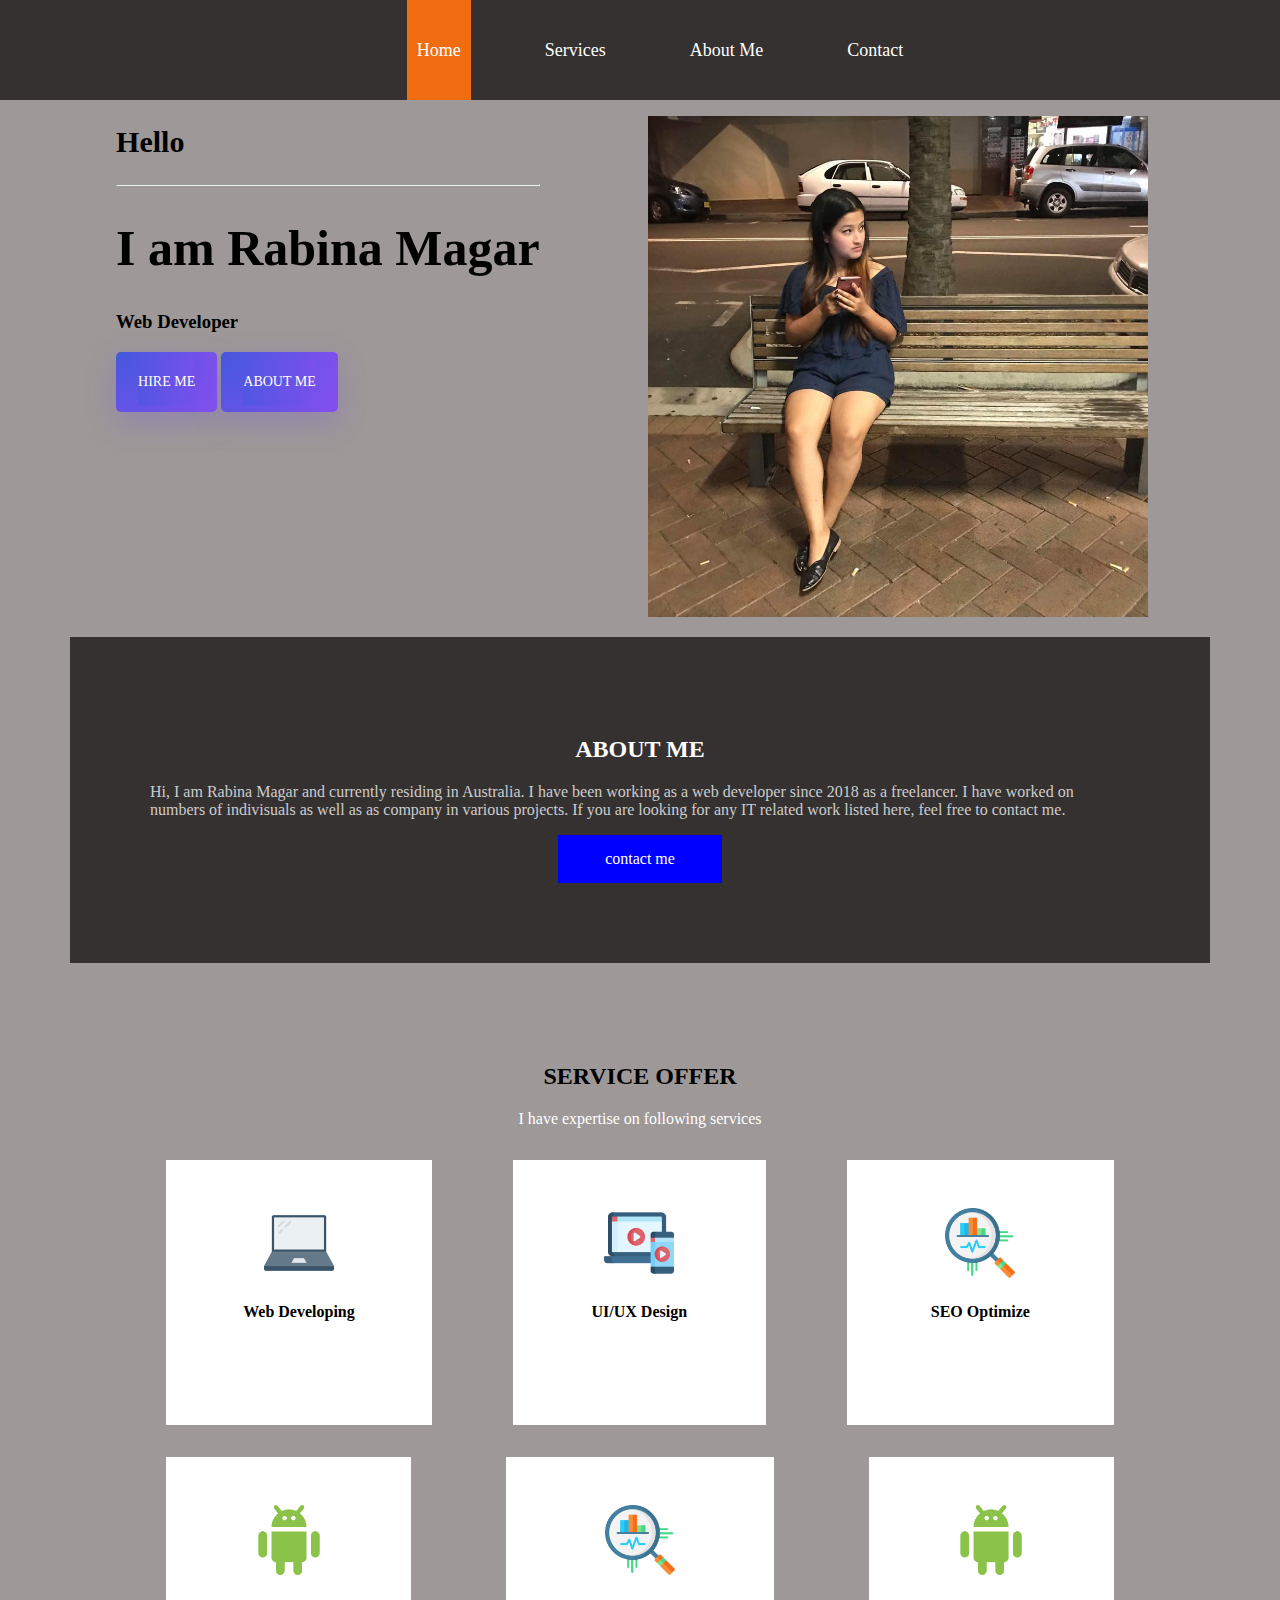
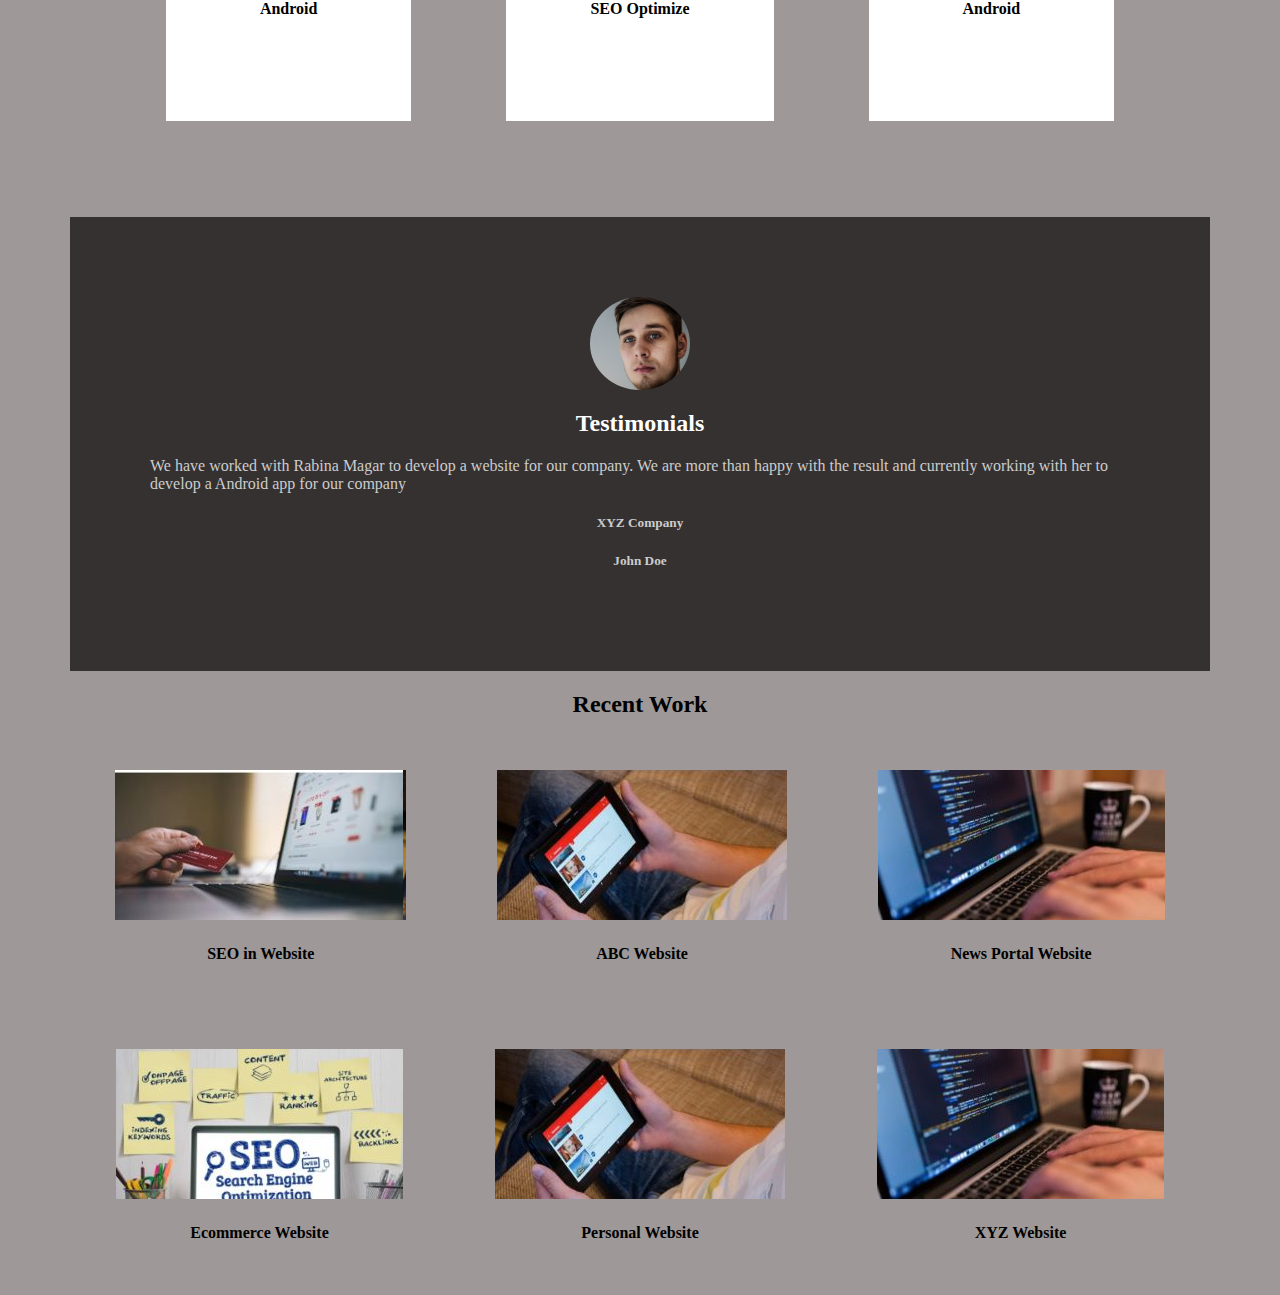
<file: index.html>
<!DOCTYPE html>
<html>
   <head>
      <title>Online Portfolio</title>
      <link rel="stylesheet" type="text/css" href="css/main.css">
      <link rel="stylesheet" type="text/css" href="css/responsive.css">
      <meta charset="utf-8">
      <meta name="viewport" content="width=device-width, initial-scale=1, shrink-to-fit=no">

   </head>
   <body>
      <div class="main-header">
         <!-- Nav -->
         <nav id="nav">
            <ul>
               <li class="current"><a href="index.html">Home</a></li>
               <li><a href="services.html">Services</a></li>
               <li><a href="about.html">About Me</a></li>
               <li><a href="contact.html">Contact</a></li>
            </ul>
         </nav>
      </div>
      <div class="main-container">
      <!-- main intro -->
      <div class="main-banner">
         <div class="main-intro">
            <div class="">
               <h2>Hello</h2>
            <hr>
            <h1>I am Rabina Magar</h1>
            <h3> Web Developer</h3>
            <div class="intro-btn">
               <a href="contact.html">
                  <div class="btn">Hire Me</div>
               </a>
               <a href="about.html">
                  <div class="btn">About Me</div>
               </a>
            </div>
            </div>
         </div>
         <div class="main-image">
            <img src="img/1.jpg" alt="My Image"
         </div>
      </div>
      </div>
      <div class="about-me content-div">
         <h2>ABOUT ME</h2>
         <p>
            Hi, I am Rabina Magar and currently residing in Australia. I have been working as a web developer since 2018 as a freelancer. I have worked on numbers of indivisuals as well as as company in various projects. If you are looking for any IT related work listed here, feel free to contact me. 
         </p>
         <a href="contact.html">
            <div class="btn-contact btn">
               contact me
            </div>
         </a>
      </div>
      <!-- Services list -->
      <div class="service-offer content-div">
         <h2>SERVICE OFFER</h2>
         <p> I have expertise on following services</p>
         <div class="service-area">
            <div class="service-item">
               <img src="img/laptop.png" alt="service image">
               <h4>Web Developing</h4>
               <p>Complete Web developing</p>
            </div>
            <div class="service-item">
               <img src="img/resp.png" alt="UI and UX">
               <h4>UI/UX Design</h4>
               <p>Complete UI/UX design</p>
            </div>
            <div class="service-item">
               <img src="img/stat.png" alt="seo">
               <h4>SEO Optimize</h4>
               <p>Complete Seo on Websites</p>
            </div>
            <div class="service-item">
               <img src="img/android.png" alt="service item">
               <h4>Android</h4>
               <p>Complete Android App</p>
            </div>
       
            <div class="service-item">
               <img src="img/stat.png" alt="seo">
               <h4>SEO Optimize</h4>
               <p>Complete Seo on Websites</p>
            </div>
            <div class="service-item">
               <img src="img/android.png" alt="service item">
               <h4>Android</h4>
               <p>Complete Android App</p>
            </div>
       
         </div>
      </div>
      <!-- /testimonial list -->
      <div class="testimonial-div content-div">
         <img src="img/ceo.png" class="testimonial-image">
         <h2>Testimonials</h2>
         <p>
            We have worked with Rabina Magar to develop a website for our company. We are more than happy with the result and currently working with her to develop a Android app for our company
         </p>
         <h5>XYZ Company</h5>
         <h5>John Doe</h5>
      </div>
      <div class="recent-div">
         <h2>Recent Work</h2>
         
         <div class="recent-work-div">
            <div class="recent-item">
               <img src="img/p4.png" alt="Website seo">
               <h4>SEO in Website</h4>
            </div>
            <div class="recent-item">
               <img src="img/p2.png" alt="ABC Website">
               <h4>ABC Website</h4>
            </div>
            <div class="recent-item">
               <img src="img/p3.png" alt="News Portal">
               <h4>News Portal Website</h4>
            </div>
         </div>
         <div class="recent-work-div">
            <div class="recent-item">
               <img src="img/p1.png" alt="Ecommerce Website">
               <h4>Ecommerce Website</h4>
            </div>
            <div class="recent-item">
               <img src="img/p2.png" alt="personal website">
               <h4>Personal Website</h4>
            </div>
            <div class="recent-item">
               <img src="img/p3.png" alt="xyz website">
               <h4>XYZ Website</h4>
            </div>
         </div>
      </div>
   </div>
   </body>
</html>
</file>
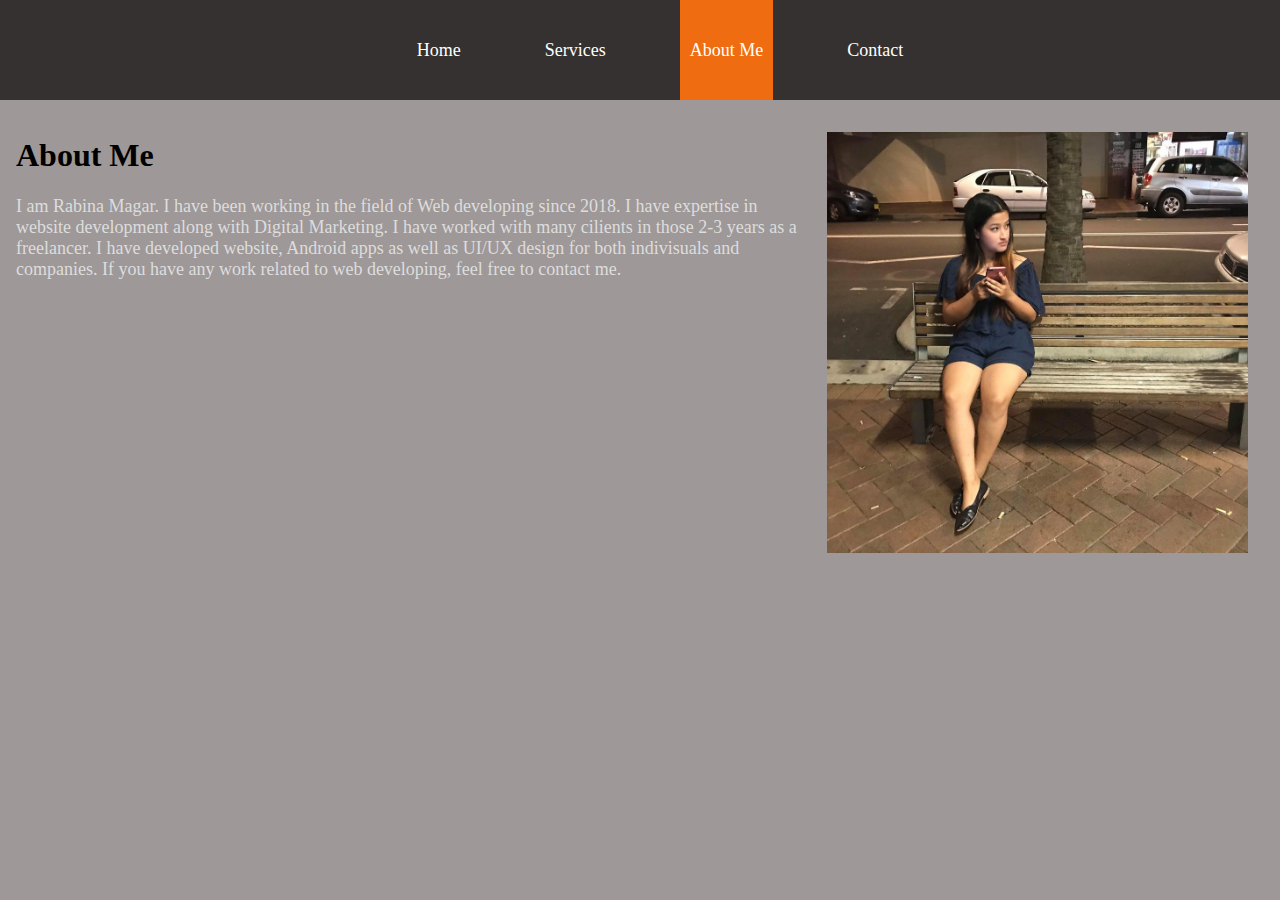
<file: about.html>
<!DOCTYPE html>
<html>
   <head>
      <title>Online Portfolio</title>
      <link rel="stylesheet" type="text/css" href="css/main.css">
      <link rel="stylesheet" type="text/css" href="css/responsive.css">
      <meta charset="utf-8">
      <meta name="viewport" content="width=device-width, initial-scale=1, shrink-to-fit=no">

   </head>
   <body>
      <div class="main-header">
         <!-- Nav -->
         <nav id="nav">
            <ul>
               <li><a href="index.html">Home</a></li>
               <li><a href="services.html">Services</a></li>
               <li class="current"><a href="about.html">About Me</a></li>
               <li><a href="contact.html">Contact</a></li>
            </ul>
         </nav>
      </div>
      <div class="about-div">
         <div class="about-detail">
            <h1>About Me</h1>
            <p>I am Rabina Magar. I have been working in the field of Web developing since 2018. I have expertise in website development along with Digital Marketing. I have worked with many cilients in those 2-3 years as a freelancer. I have developed website, Android apps as well as UI/UX design for both indivisuals and companies. If you have any work related to web developing, feel free to contact me.</p>
         </div>
         <div class="about-image">
            <img src="img/1.jpg" alt="about image">
         </div>
      </div>
   </body>
</html>
</file>
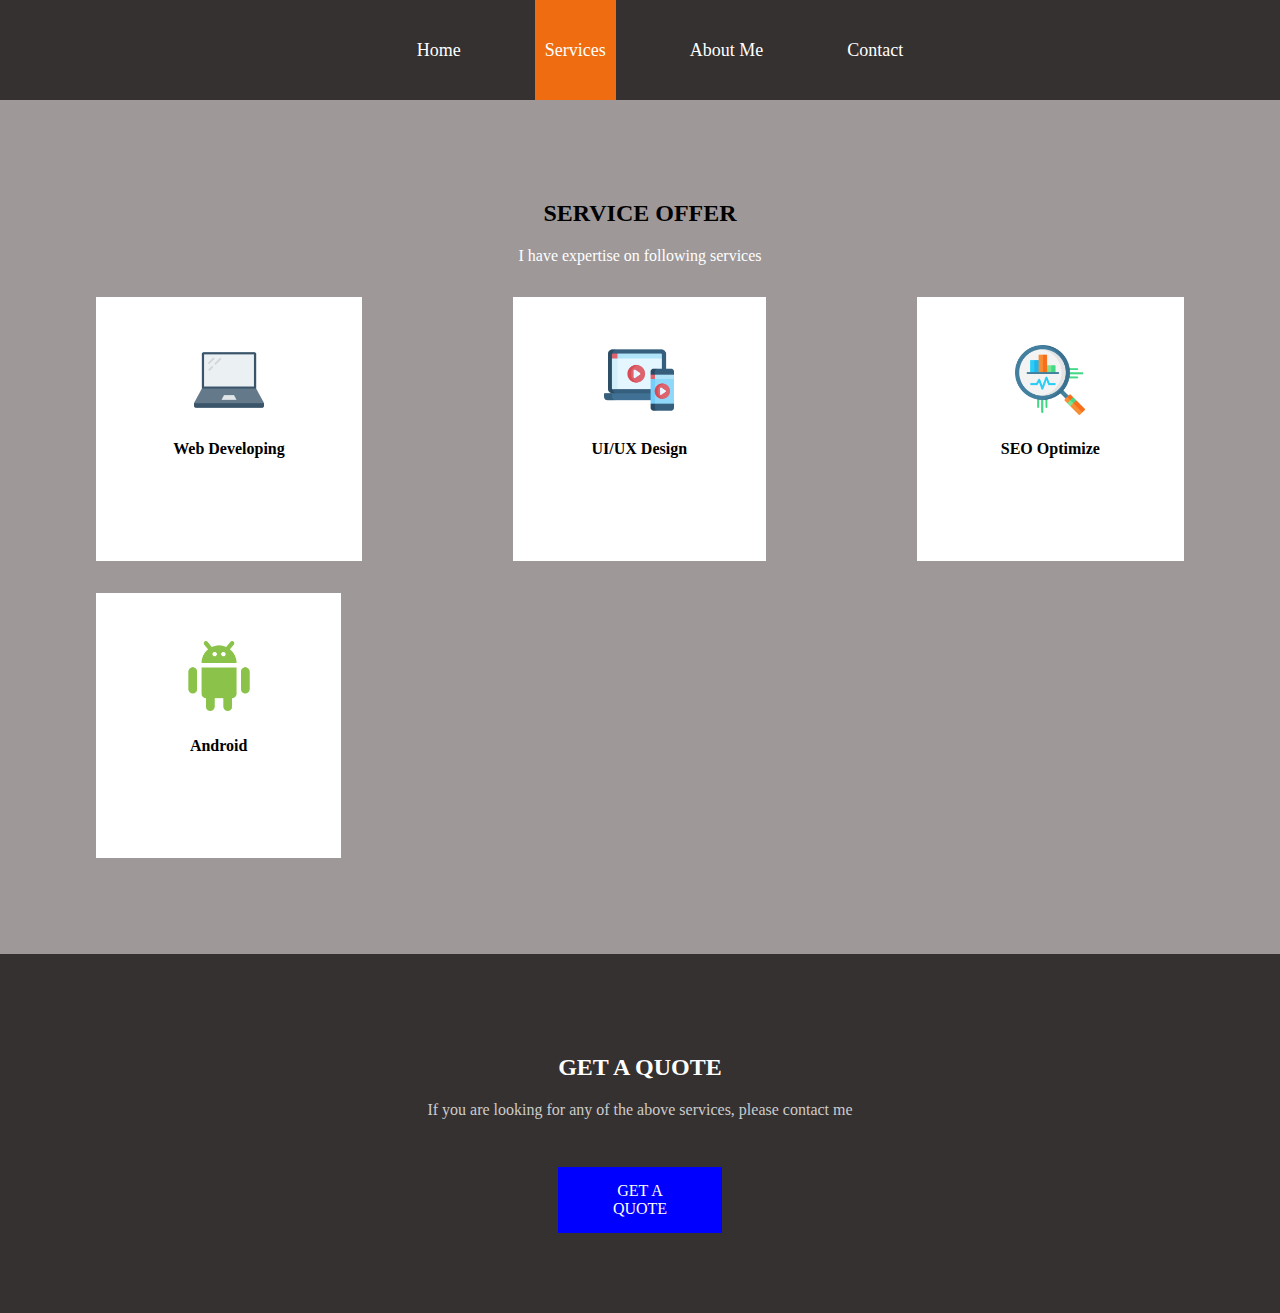
<file: services.html>
<!DOCTYPE html>
<html>
   <head>
      <title>Online Portfolio</title>
      <link rel="stylesheet" type="text/css" href="css/main.css">
      <link rel="stylesheet" type="text/css" href="css/responsive.css">

      <meta charset="utf-8">
      <meta name="viewport" content="width=device-width, initial-scale=1, shrink-to-fit=no">

   </head>
   <body>
      <div class="main-header">
         <!-- Nav -->
         <nav id="nav">
            <ul>
               <li><a href="index.html">Home</a></li>
               <li class="current"><a href="services.html">Services</a></li>
               <li><a href="about.html">About Me</a></li>
               <li><a href="contact.html">Contact</a></li>
            </ul>
         </nav>
      </div>
      <div class="service-offer content-div">
         <h2>SERVICE OFFER</h2>
         <p> I have expertise on following services</p>
         <div class="service-area">
            <div class="service-item">
               <img src="img/laptop.png" alt="web developing">
               <h4>Web Developing</h4>
               <p>Complete Web developing</p>
            </div>
            <div class="service-item">
               <img src="img/resp.png" alt="UI/UX design">
               <h4>UI/UX Design</h4>
               <p>Complete UI/UX design</p>
            </div>
            <div class="service-item">
               <img src="img/stat.png" alt="seo">
               <h4>SEO Optimize</h4>
               <p>Complete Seo on Websites</p>
            </div>
            <div class="service-item">
               <img src="img/android.png" alt="android">
               <h4>Android</h4>
               <p>Complete Android App</p>
            </div>
         </div>
      </div>
      <div class="about-me content-div">
         <h2>GET A QUOTE</h2>
         <p style="text-align: center; margin-bottom: 3em;">
            If you are looking for any of the above services, please contact me
         </p>
         <a href="contact.html">
            <div class="btn-contact btn">
               GET A QUOTE
            </div>
         </a>
      </div>
   </body>
</html>
</file>
<file: css/main.css>
body{
	margin:0;
	padding: 0;
	background: #9e9898;
}
p{
	font-size: 18px;
}
a{
	text-decoration: none;
}
.main-header{
	background: #353131;

}
#nav{
	margin: 0;
}
#nav ul{
	display: flex;
	flex-wrap: wrap;
	justify-content:center; ;
	list-style: none;
	text-decoration: none;
	margin: 0;

}

#nav ul li{
	margin:0 2em;
	padding: 0 10px;
}
#nav ul li:hover , li.current{
	background: #ef6d10;
	padding: 0 10px;
}

#nav ul li a{
	text-decoration: none;
	color: white;
	font-size: 18px;
	font-weight: 500;
	line-height: 100px;


}
.main-intro{
	margin: 0 auto;

}
.main-intro h1{
	font-size: 50px;
}
.main-intro h2{
	font-size: 30px;
	/*color: white;*/
	font-weight: bold;
	font-family: cursive;
}

.main-banner{
	display: flex;
	flex-wrap: wrap;	
	justify-content: space-between;

}
.main-image{
	margin: 0 auto;
}
.main-image img{
	width: 100%;
	height: auto;
	max-width: 500px;
	margin: 1em;			
}

.intro-btn .btn{
	/*margin: 0em 2em 2em 0em;*/
	padding: 5em;
	display: inline-block;
    color: #fff;
    padding: 5px 20px;
    letter-spacing: 0px;
    font-weight: 500;
    font-size: 14px;
    line-height: 46px;
    outline: none !important;
    text-align: center;
    cursor: pointer;
    text-transform: uppercase;
    border-radius: 5px;
    background-origin: border-box;
    background-clip: content-box, border-box;
    background-image: linear-gradient(to right, #4458dc 0%, #854fee 100%), radial-gradient(circle at top left, #4458dc, #854fee);
    border: double 2px transparent;
    box-shadow: 0px 10px 30px rgba(118, 85, 225, 0.3)
}

.btn-contact{
	background-color: blue;
	display: block !important;
	width: 100px;
	margin: 0 auto;
  border: none;
  color: white;
  padding: 15px 32px;
  text-align: center;
  text-decoration: none;
  display: inline-block;
  font-size: 16px;
  cursor: pointer;
}

.content-div{
	/*margin-top: 5em;*/
	padding: 5em;
	

}
.content-div h2{
text-align: center;
color:black;
font-family: cursive;
}

.content-div p{
	color:white;
	font-size: 16px;


}

.about-me{
	background: #353131;
}
.about-me h2{
	color: #fff;
}
.about-me p{
	color: #ccc;
}
.service-offer p{
	text-align: center;
}

.recent-div{
	margin: 0 auto;
}

.recent-div h2{
	font-family: cursive;
	text-align: center;
}

.recent-div p{
text-align: center;
}

.service-area,.recent-work-div{
	display: flex;
	justify-content: space-between;
	flex-wrap: wrap;
}

.service-item{
	background: white;
	padding: 3em;
	text-align: center;
	margin: 1em;
}

.service-item img{
	width: 100%;
	height: auto;
	max-width: 70px;
	margin: 0 auto;
		
}
.recent-item{
	padding: 1em;
	text-align: center;
	margin: 1em auto;
}
.recent-item img{
	width: 100%;
	height: auto;
	max-width:350px;
	margin: 0 auto;
		
}
.testimonial-div{
	background: #353131;
}
.testimonial-div h2{
	color: #fff;
	text-align: center;
}
.testimonial-div p{
	color: #ccc;
}

.testimonial-div img{
	width: 100%;
	height: auto;
	max-width: 100px;
	margin: 0 auto;
	border-radius: 50%;
	text-align: center;
	display: block;
}

.testimonial-div h5{
	color: #ccc;
	text-align: center;
}

.footer-div{
	background: #353131;
}

.about-div{
	display: flex;
	flex-wrap: wrap;
	margin: 1em;
	justify-content: space-between;
}
.about-detail{
	/* max-width: 800px; */
	flex: 60%;
}
.about-detail p{
	color: #ddd;
}
.about-image{
	flex: 30%;
	margin: 1em;
}

.about-image img{
	max-width: 500px;
	width: 100%;
	height: auto;
	
}

.contact-container{
max-width: 400px;
width: 100%;
margin: 0 auto;
position: relative;	
}

#contact {
  background: #F9F9F9;
  padding: 25px;
  margin: 5em 0;
  box-shadow: 0 0 20px 0 rgba(0, 0, 0, 0.2), 0 5px 5px 0 rgba(0, 0, 0, 0.24);
}

#contact h3 {
  display: block;
  font-size: 30px;
  font-weight: 300;
  margin-bottom: 10px;
}

#contact h4 {
  margin: 5px 0 15px;
  display: block;
  font-size: 13px;
  font-weight: 400;
}

fieldset {
  border: medium none !important;
  margin: 0 0 10px;
  min-width: 100%;
  padding: 0;
  width: 100%;
}

#contact input,
#contact textarea {
  width: 100%;
  border: 1px solid #ccc;
  background: #FFF;
  margin: 0 0 5px;
  padding: 10px;
}
</file>
<file: css/responsive.css>
/* Portrait and Landscape */
@media screen 
  and (min-width: 360px) 
  and (max-width: 911px) 
   {
    #nav ul{
        padding: 0;
    }
       #nav ul li{
    flex: 100%;
    margin: 0;
    text-align: center;
}
.main-image img{
    max-width: 300px;
}

.main-intro h1{
    font-size: 30px;
}
.service-item
{
    margin: 1em auto ;
}
.about-detail{
    flex:100%;
}
}

@media (min-width: 1200px) {
   .main-container{
    max-width: 1140px;
    margin: 0 auto;
   }
  }
</file>
